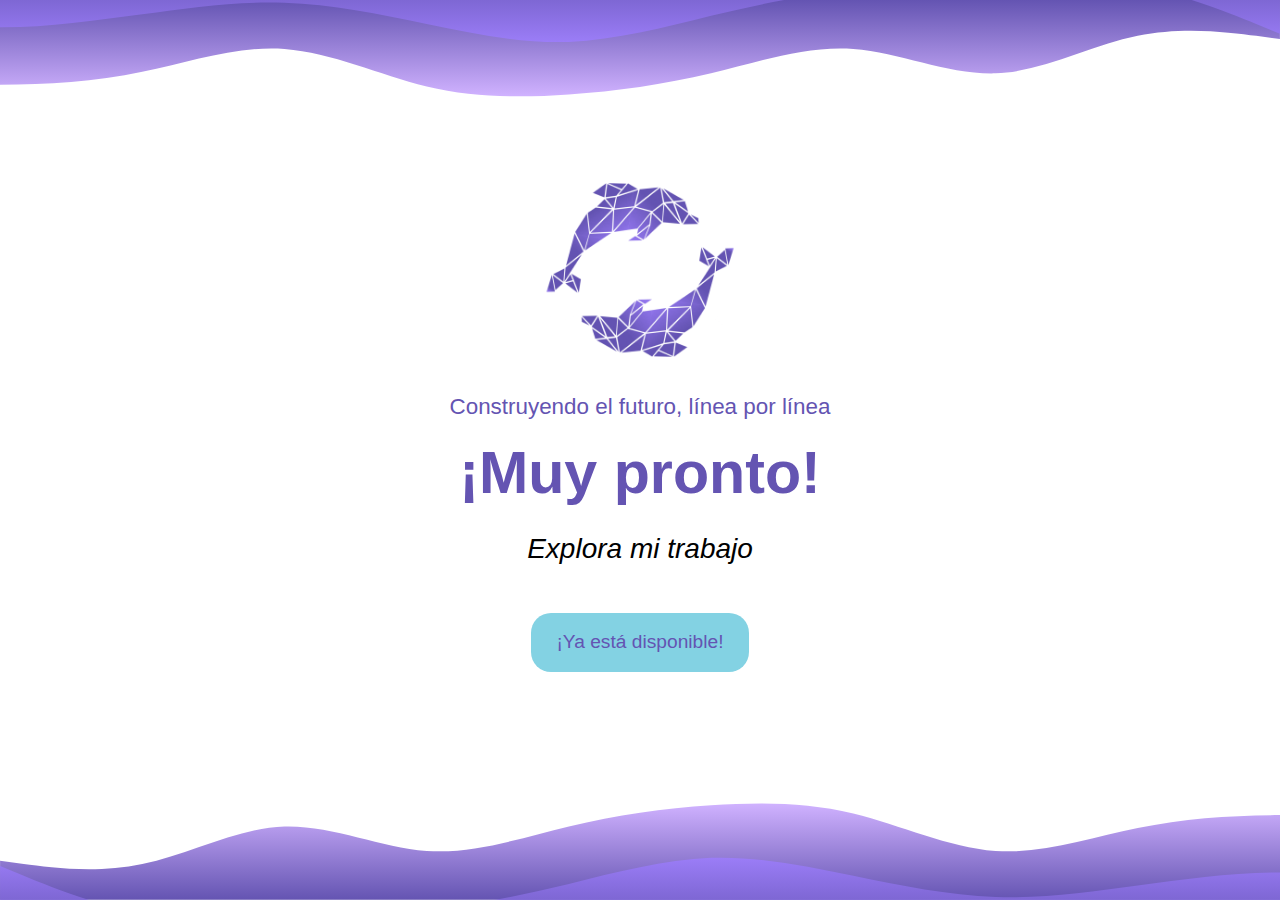
<file: proyecto/comming.html>
<!DOCTYPE html>
<html lang="es">

<head>
    <meta charset="UTF-8">
    <meta name="viewport" content="width=device-width, initial-scale=1">
    <title>Coming Soon - Camila Morales</title>
    <link rel="icon" href="Resources/Favicon.ico" type="image/x-icon">
    <link rel="stylesheet" href="https://cdn.jsdelivr.net/npm/bootstrap@5.3.3/dist/css/bootstrap.min.css">
    <link rel="stylesheet" href="Style/Commingsoon.css">
</head>

<body>

    <!-- Header con onda -->
    <header class="wave-header">
        <svg id="wave" style="transform:rotate(180deg); transition: 0.3s" viewBox="0 0 1440 110" version="1.1" xmlns="http://www.w3.org/2000/svg"><defs><linearGradient id="sw-gradient-0" x1="0" x2="0" y1="1" y2="0"><stop stop-color="rgba(100, 84, 178, 1)" offset="0%"></stop><stop stop-color="rgba(207.873, 177.888, 255, 1)" offset="100%"></stop></linearGradient></defs><path style="transform:translate(0, 0px); opacity:1" fill="url(#sw-gradient-0)" d="M0,66L26.7,69.7C53.3,73,107,81,160,69.7C213.3,59,267,29,320,27.5C373.3,26,427,51,480,55C533.3,59,587,40,640,27.5C693.3,15,747,7,800,3.7C853.3,0,907,0,960,12.8C1013.3,26,1067,51,1120,55C1173.3,59,1227,40,1280,29.3C1333.3,18,1387,15,1440,14.7C1493.3,15,1547,18,1600,20.2C1653.3,22,1707,22,1760,23.8C1813.3,26,1867,29,1920,27.5C1973.3,26,2027,18,2080,23.8C2133.3,29,2187,48,2240,62.3C2293.3,77,2347,88,2400,77C2453.3,66,2507,33,2560,20.2C2613.3,7,2667,15,2720,18.3C2773.3,22,2827,22,2880,25.7C2933.3,29,2987,37,3040,47.7C3093.3,59,3147,73,3200,67.8C3253.3,62,3307,37,3360,29.3C3413.3,22,3467,33,3520,31.2C3573.3,29,3627,15,3680,14.7C3733.3,15,3787,29,3813,36.7L3840,44L3840,110L3813.3,110C3786.7,110,3733,110,3680,110C3626.7,110,3573,110,3520,110C3466.7,110,3413,110,3360,110C3306.7,110,3253,110,3200,110C3146.7,110,3093,110,3040,110C2986.7,110,2933,110,2880,110C2826.7,110,2773,110,2720,110C2666.7,110,2613,110,2560,110C2506.7,110,2453,110,2400,110C2346.7,110,2293,110,2240,110C2186.7,110,2133,110,2080,110C2026.7,110,1973,110,1920,110C1866.7,110,1813,110,1760,110C1706.7,110,1653,110,1600,110C1546.7,110,1493,110,1440,110C1386.7,110,1333,110,1280,110C1226.7,110,1173,110,1120,110C1066.7,110,1013,110,960,110C906.7,110,853,110,800,110C746.7,110,693,110,640,110C586.7,110,533,110,480,110C426.7,110,373,110,320,110C266.7,110,213,110,160,110C106.7,110,53,110,27,110L0,110Z"></path><defs><linearGradient id="sw-gradient-1" x1="0" x2="0" y1="1" y2="0"><stop stop-color="rgba(100, 84, 178, 1)" offset="0%"></stop><stop stop-color="rgba(156, 125, 251, 1)" offset="100%"></stop></linearGradient></defs><path style="transform:translate(0, 50px); opacity:0.9" fill="url(#sw-gradient-1)" d="M0,22L26.7,33C53.3,44,107,66,160,75.2C213.3,84,267,81,320,78.8C373.3,77,427,77,480,71.5C533.3,66,587,55,640,42.2C693.3,29,747,15,800,12.8C853.3,11,907,22,960,33C1013.3,44,1067,55,1120,56.8C1173.3,59,1227,51,1280,44C1333.3,37,1387,29,1440,29.3C1493.3,29,1547,37,1600,42.2C1653.3,48,1707,51,1760,56.8C1813.3,62,1867,70,1920,75.2C1973.3,81,2027,84,2080,77C2133.3,70,2187,51,2240,40.3C2293.3,29,2347,26,2400,29.3C2453.3,33,2507,44,2560,56.8C2613.3,70,2667,84,2720,88C2773.3,92,2827,84,2880,78.8C2933.3,73,2987,70,3040,69.7C3093.3,70,3147,73,3200,66C3253.3,59,3307,40,3360,34.8C3413.3,29,3467,37,3520,34.8C3573.3,33,3627,22,3680,22C3733.3,22,3787,33,3813,38.5L3840,44L3840,110L3813.3,110C3786.7,110,3733,110,3680,110C3626.7,110,3573,110,3520,110C3466.7,110,3413,110,3360,110C3306.7,110,3253,110,3200,110C3146.7,110,3093,110,3040,110C2986.7,110,2933,110,2880,110C2826.7,110,2773,110,2720,110C2666.7,110,2613,110,2560,110C2506.7,110,2453,110,2400,110C2346.7,110,2293,110,2240,110C2186.7,110,2133,110,2080,110C2026.7,110,1973,110,1920,110C1866.7,110,1813,110,1760,110C1706.7,110,1653,110,1600,110C1546.7,110,1493,110,1440,110C1386.7,110,1333,110,1280,110C1226.7,110,1173,110,1120,110C1066.7,110,1013,110,960,110C906.7,110,853,110,800,110C746.7,110,693,110,640,110C586.7,110,533,110,480,110C426.7,110,373,110,320,110C266.7,110,213,110,160,110C106.7,110,53,110,27,110L0,110Z"></path></svg>
    </header>

    <!-- Contenido principal -->
    <main class="text-center py-5 container">
        <img src="Resources/DolphinLoader-ezgif.com-gif-maker.gif" alt="Cargando..." class="img-fluid my-4" style="max-height: 200px;">

        <h4 class="fw-normal text-future mb-3">Construyendo el futuro, línea por línea</h4>

        <h1 class="fw-bold text-main mb-4">¡Muy pronto!</h1>

        <h3 class="fw-bold mb-5">
            <span class="text-name">Explora mi trabajo</span>
        </h3>

        <div id="countdown" class="d-flex justify-content-center gap-3 flex-wrap"></div>
    </main>

    <!-- Footer con onda -->
    <footer class="wave-footer mt-auto">
        <svg id="wave" style="transform:rotate(0deg); transition: 0.3s" viewBox="0 0 1440 110" version="1.1" xmlns="http://www.w3.org/2000/svg"><defs><linearGradient id="sw-gradient-0" x1="0" x2="0" y1="1" y2="0"><stop stop-color="rgba(100, 84, 178, 1)" offset="0%"></stop><stop stop-color="rgba(207.873, 177.888, 255, 1)" offset="100%"></stop></linearGradient></defs><path style="transform:translate(0, 0px); opacity:1" fill="url(#sw-gradient-0)" d="M0,66L26.7,69.7C53.3,73,107,81,160,69.7C213.3,59,267,29,320,27.5C373.3,26,427,51,480,55C533.3,59,587,40,640,27.5C693.3,15,747,7,800,3.7C853.3,0,907,0,960,12.8C1013.3,26,1067,51,1120,55C1173.3,59,1227,40,1280,29.3C1333.3,18,1387,15,1440,14.7C1493.3,15,1547,18,1600,20.2C1653.3,22,1707,22,1760,23.8C1813.3,26,1867,29,1920,27.5C1973.3,26,2027,18,2080,23.8C2133.3,29,2187,48,2240,62.3C2293.3,77,2347,88,2400,77C2453.3,66,2507,33,2560,20.2C2613.3,7,2667,15,2720,18.3C2773.3,22,2827,22,2880,25.7C2933.3,29,2987,37,3040,47.7C3093.3,59,3147,73,3200,67.8C3253.3,62,3307,37,3360,29.3C3413.3,22,3467,33,3520,31.2C3573.3,29,3627,15,3680,14.7C3733.3,15,3787,29,3813,36.7L3840,44L3840,110L3813.3,110C3786.7,110,3733,110,3680,110C3626.7,110,3573,110,3520,110C3466.7,110,3413,110,3360,110C3306.7,110,3253,110,3200,110C3146.7,110,3093,110,3040,110C2986.7,110,2933,110,2880,110C2826.7,110,2773,110,2720,110C2666.7,110,2613,110,2560,110C2506.7,110,2453,110,2400,110C2346.7,110,2293,110,2240,110C2186.7,110,2133,110,2080,110C2026.7,110,1973,110,1920,110C1866.7,110,1813,110,1760,110C1706.7,110,1653,110,1600,110C1546.7,110,1493,110,1440,110C1386.7,110,1333,110,1280,110C1226.7,110,1173,110,1120,110C1066.7,110,1013,110,960,110C906.7,110,853,110,800,110C746.7,110,693,110,640,110C586.7,110,533,110,480,110C426.7,110,373,110,320,110C266.7,110,213,110,160,110C106.7,110,53,110,27,110L0,110Z"></path><defs><linearGradient id="sw-gradient-1" x1="0" x2="0" y1="1" y2="0"><stop stop-color="rgba(100, 84, 178, 1)" offset="0%"></stop><stop stop-color="rgba(156, 125, 251, 1)" offset="100%"></stop></linearGradient></defs><path style="transform:translate(0, 50px); opacity:0.9" fill="url(#sw-gradient-1)" d="M0,22L26.7,33C53.3,44,107,66,160,75.2C213.3,84,267,81,320,78.8C373.3,77,427,77,480,71.5C533.3,66,587,55,640,42.2C693.3,29,747,15,800,12.8C853.3,11,907,22,960,33C1013.3,44,1067,55,1120,56.8C1173.3,59,1227,51,1280,44C1333.3,37,1387,29,1440,29.3C1493.3,29,1547,37,1600,42.2C1653.3,48,1707,51,1760,56.8C1813.3,62,1867,70,1920,75.2C1973.3,81,2027,84,2080,77C2133.3,70,2187,51,2240,40.3C2293.3,29,2347,26,2400,29.3C2453.3,33,2507,44,2560,56.8C2613.3,70,2667,84,2720,88C2773.3,92,2827,84,2880,78.8C2933.3,73,2987,70,3040,69.7C3093.3,70,3147,73,3200,66C3253.3,59,3307,40,3360,34.8C3413.3,29,3467,37,3520,34.8C3573.3,33,3627,22,3680,22C3733.3,22,3787,33,3813,38.5L3840,44L3840,110L3813.3,110C3786.7,110,3733,110,3680,110C3626.7,110,3573,110,3520,110C3466.7,110,3413,110,3360,110C3306.7,110,3253,110,3200,110C3146.7,110,3093,110,3040,110C2986.7,110,2933,110,2880,110C2826.7,110,2773,110,2720,110C2666.7,110,2613,110,2560,110C2506.7,110,2453,110,2400,110C2346.7,110,2293,110,2240,110C2186.7,110,2133,110,2080,110C2026.7,110,1973,110,1920,110C1866.7,110,1813,110,1760,110C1706.7,110,1653,110,1600,110C1546.7,110,1493,110,1440,110C1386.7,110,1333,110,1280,110C1226.7,110,1173,110,1120,110C1066.7,110,1013,110,960,110C906.7,110,853,110,800,110C746.7,110,693,110,640,110C586.7,110,533,110,480,110C426.7,110,373,110,320,110C266.7,110,213,110,160,110C106.7,110,53,110,27,110L0,110Z"></path></svg>
    </footer>

    <script src="Logic/countdown.js"></script>
</body>

</html>
</file>
<file: proyecto/Style/Commingsoon.css>
html, body {
  height: 100%;
  margin: 0;
  padding: 0;
  display: flex;
  flex-direction: column;
  font-family: 'Segoe UI', sans-serif;
}

main {
  flex: 1; 
}

body {
  overflow-x: hidden;
}
.wave-header svg,
.wave-footer svg {
  width: 100% ;
    max-height: 150px;
  height: auto;
  display: block;
}


.text-main {
  color: #6454B2; 
   font-size: 3.7rem;
}

.text-future {
  color: #6454B2;
  font-size: 1.4rem;
  font-weight: 900;

}

.text-name {
  color: black;
 font-style: italic;
 font-weight: 400;
}

.text-highlight {
  color: #6454B2;
}

#countdown div {
  background-color: #83d2e3;
  color: #6454B2;
  padding: 15px 25px;
  border-radius: 20px;
  font-size: 1.2rem;
  min-width: 100px;
  text-align: center;
}

@media (max-width: 576px) {
  #countdown div {
    font-size: 1rem;
    padding: 10px 15px;
    min-width: 90px;
  }
}
</file>
